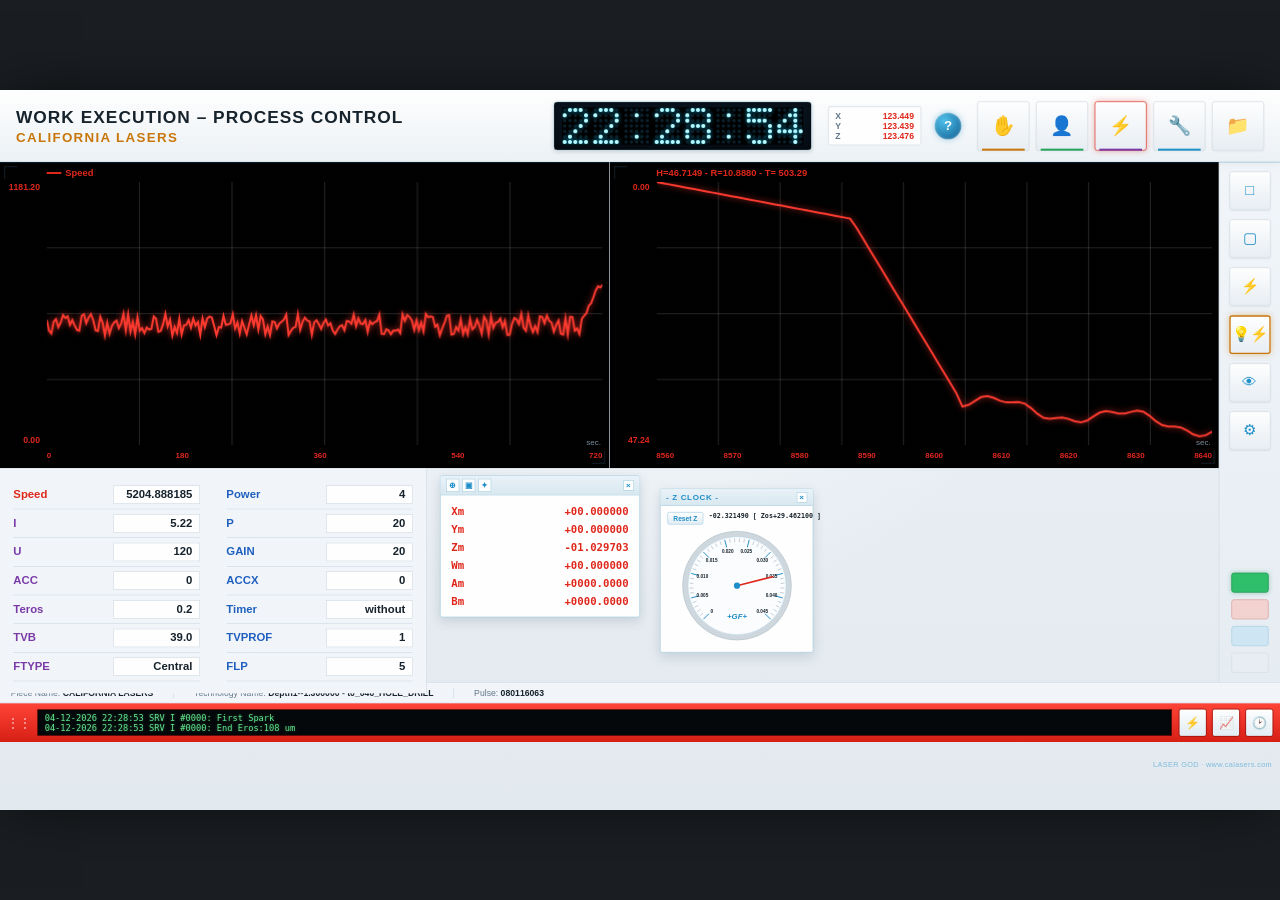
<file: v1.0/index.html>
<!DOCTYPE html>
<html lang="en">
<head>
<meta charset="UTF-8">
<meta name="app-version" content="1.2.1">
<title>Work Execution - Process Control</title>
<link rel="stylesheet" href="style.css">
</head>
<body>

<div class="scaler" id="scaler">
<div class="stage">

  <!-- TITLE BAR -->
  <div class="titlebar">
    <div class="title-block">
      <h1>Work Execution &ndash; Process Control</h1>
      <h2 id="pieceTitle">CALIFORNIA LASERS</h2>
    </div>

    <div class="clockpanel">
      <canvas id="ledClock"></canvas>
    </div>

    <div class="coordbox">
      <div><span>X</span><b id="coordX">123.456</b></div>
      <div><span>Y</span><b id="coordY">123.456</b></div>
      <div><span>Z</span><b id="coordZ">123.456</b></div>
    </div>

    <div class="help-btn">?</div>

    <div class="ribbon">
      <div class="ribbon-icon" data-bar="yellow">&#9995;</div>
      <div class="ribbon-icon" data-bar="green">&#128100;</div>
      <div class="ribbon-icon active" data-bar="purple">&#9889;</div>
      <div class="ribbon-icon" data-bar="blue">&#128295;</div>
      <div class="ribbon-icon" data-bar="none">&#128193;</div>
    </div>
  </div>

  <!-- MAIN CONTENT -->
  <div class="content">

    <div class="left-col">

      <div class="charts-row">
        <div class="chart-panel">
          <div class="chart-legend"><span class="swatch"></span>Speed</div>
          <div class="chart-ylabels">
            <span id="speedYMax">1181.20</span>
            <span id="speedYMin">0.00</span>
          </div>
          <canvas id="speedChart"></canvas>
          <div class="chart-xlabels">
            <span>0</span><span>180</span><span>360</span><span>540</span><span>720</span>
          </div>
          <div class="chart-unit">sec.</div>
        </div>

        <div class="chart-panel">
          <div class="chart-legend depth-legend" id="depthLegend">H=47.2440 - R=11.0270 - T= 501.23</div>
          <div class="chart-ylabels">
            <span>0.00</span>
            <span id="depthYMin">47.24</span>
          </div>
          <canvas id="depthChart"></canvas>
          <div class="chart-xlabels" id="depthXLabels">
            <span>8560</span><span>8570</span><span>8580</span><span>8590</span><span>8600</span><span>8610</span><span>8620</span><span>8630</span><span>8640</span>
          </div>
          <div class="chart-unit">sec.</div>
        </div>
      </div>

      <div class="lower-row">
        <div class="data-panel">
          <div class="data-col">
            <div class="row red"><span>Speed</span><b id="valSpeed">5197.259627</b></div>
            <div class="row purple"><span>I</span><b id="valI">5.1</b></div>
            <div class="row purple"><span>U</span><b>120</b></div>
            <div class="row purple"><span>ACC</span><b>0</b></div>
            <div class="row purple"><span>Teros</span><b>0.2</b></div>
            <div class="row purple"><span>TVB</span><b id="valTVB">39.4</b></div>
            <div class="row purple"><span>FTYPE</span><b>Central</b></div>
          </div>
          <div class="data-col">
            <div class="row blue"><span>Power</span><b>4</b></div>
            <div class="row blue"><span>P</span><b>20</b></div>
            <div class="row blue"><span>GAIN</span><b>20</b></div>
            <div class="row blue"><span>ACCX</span><b>0</b></div>
            <div class="row blue"><span>Timer</span><b>without</b></div>
            <div class="row blue"><span>TVPROF</span><b>1</b></div>
            <div class="row blue"><span>FLP</span><b>5</b></div>
          </div>
        </div>

        <div class="float-area">
          <div class="win xyzwin">
            <div class="win-title">
              <div class="win-icons">
                <span class="wi">&#8853;</span><span class="wi">&#9635;</span><span class="wi">&#10022;</span>
              </div>
              <span class="win-x">&times;</span>
            </div>
            <div class="xyz-rows">
              <div><span>Xm</span><b>+00.000000</b></div>
              <div><span>Ym</span><b>+00.000000</b></div>
              <div><span>Zm</span><b id="miniZm">-01.025630</b></div>
              <div><span>Wm</span><b>+00.000000</b></div>
              <div><span>Am</span><b>+0000.0000</b></div>
              <div><span>Bm</span><b>+0000.0000</b></div>
            </div>
          </div>

          <div class="win zclockwin">
            <div class="win-title">
              <span class="win-label">- Z Clock -</span>
              <span class="win-x">&times;</span>
            </div>
            <div class="zclock-body">
              <button class="reset-z">Reset Z</button>
              <div class="zreadout"><span id="zBig">-02.574528</span> [ <span id="zOffset">Zos+29.531591</span> ]</div>
              <svg viewBox="0 0 300 300" class="dial">
                <circle cx="150" cy="150" r="140" class="dial-rim"/>
                <circle cx="150" cy="150" r="126" class="dial-face"/>
                <g id="dialTicks"></g>
                <g id="dialLabels"></g>
                <text x="150" y="235" class="dial-brand">+GF+</text>
                <line id="needle" x1="150" y1="150" x2="150" y2="55" class="needle"/>
                <circle cx="150" cy="150" r="8" class="hub"/>
              </svg>
            </div>
          </div>
        </div>
      </div>

    </div>

    <div class="right-rail">
      <div class="rail-icon">&#9633;</div>
      <div class="rail-icon">&#9634;</div>
      <div class="rail-icon">&#9889;</div>
      <div class="rail-icon active">&#128161;&#9889;</div>
      <div class="rail-icon">&#128065;</div>
      <div class="rail-icon">&#9881;</div>
      <div class="rail-lamps">
        <span class="lamp green"></span>
        <span class="lamp red on" id="lampRed"></span>
        <span class="lamp blue"></span>
        <span class="lamp gray"></span>
      </div>
    </div>

  </div>

  <!-- STATUS BAR -->
  <div class="statusbar">
    <span>Piece Name: <b id="statusPiece">CALIFORNIA LASERS</b></span>
    <span>Technology Name: <b>Depth1--1.300000 - t0_040_HOLE_DRILL</b></span>
    <span>Pulse: <b id="statusPulse">080115963</b></span>
  </div>

  <!-- LOG BAR -->
  <div class="logbar">
    <div class="log-handle">&#8942;&#8942;</div>
    <div class="log-lines">
      <div class="log-line" id="logLine1"></div>
      <div class="log-line" id="logLine2"></div>
    </div>
    <div class="log-icons">
      <div class="log-icon">&#9889;</div>
      <div class="log-icon">&#128200;</div>
      <div class="log-icon">&#128337;</div>
    </div>
  </div>

  <div class="credit">LASER GOD &middot; www.calasers.com</div>

</div>
</div>

<script src="script.js"></script>
</body>
</html>
</file>
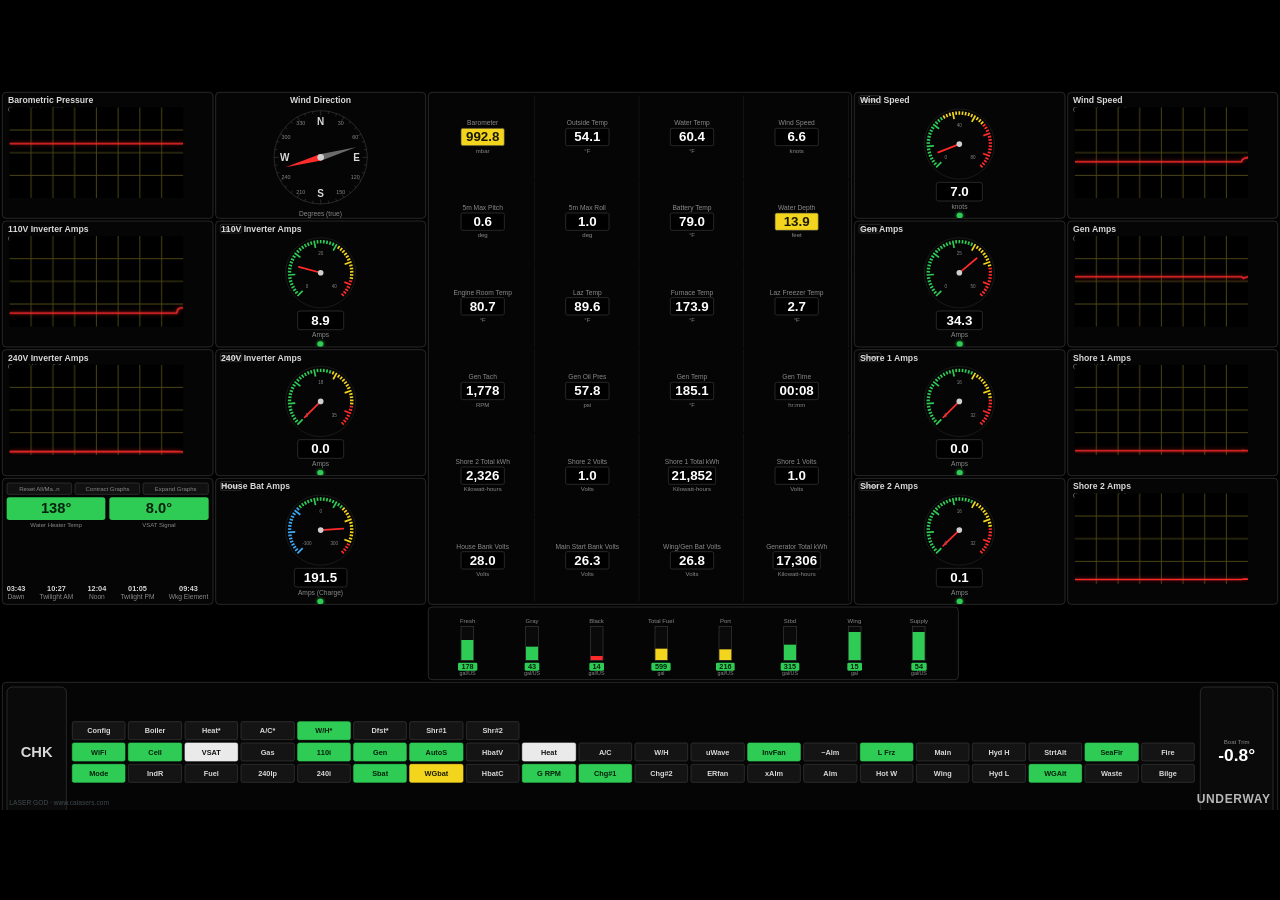
<file: v2.0/index.html>
<!DOCTYPE html>
<html lang="en">
<head>
<meta charset="UTF-8">
<meta name="app-version" content="2.0.0">
<title>Systems Monitor</title>
<link rel="stylesheet" href="style.css">
</head>
<body>

<div class="scaler" id="scaler">
<div class="stage" id="stage">

  <!-- Row 1 -->
  <div class="cell chart-slot" id="chart-bar" style="grid-column:1/3; grid-row:1;"></div>
  <div class="cell" id="compass" style="grid-column:3/5; grid-row:1;"></div>
  <div class="cell lcd-block" id="lcdBlock" style="grid-column:5/9; grid-row:1/5;"></div>
  <div class="cell gauge-slot" id="gauge-wind" style="grid-column:9/11; grid-row:1;"></div>
  <div class="cell chart-slot" id="chart-wind" style="grid-column:11/13; grid-row:1;"></div>

  <!-- Row 2 -->
  <div class="cell chart-slot" id="chart-inv110" style="grid-column:1/3; grid-row:2;"></div>
  <div class="cell gauge-slot" id="gauge-inv110" style="grid-column:3/5; grid-row:2;"></div>
  <div class="cell gauge-slot" id="gauge-gen" style="grid-column:9/11; grid-row:2;"></div>
  <div class="cell chart-slot" id="chart-gen" style="grid-column:11/13; grid-row:2;"></div>

  <!-- Row 3 -->
  <div class="cell chart-slot" id="chart-inv240" style="grid-column:1/3; grid-row:3;"></div>
  <div class="cell gauge-slot" id="gauge-inv240" style="grid-column:3/5; grid-row:3;"></div>
  <div class="cell gauge-slot" id="gauge-shore1" style="grid-column:9/11; grid-row:3;"></div>
  <div class="cell chart-slot" id="chart-shore1" style="grid-column:11/13; grid-row:3;"></div>

  <!-- Row 4 -->
  <div class="cell misc-panel" id="miscPanel" style="grid-column:1/3; grid-row:4;"></div>
  <div class="cell gauge-slot" id="gauge-housebat" style="grid-column:3/5; grid-row:4;"></div>
  <div class="cell gauge-slot" id="gauge-shore2" style="grid-column:9/11; grid-row:4;"></div>
  <div class="cell chart-slot" id="chart-shore2" style="grid-column:11/13; grid-row:4;"></div>

  <!-- Row 5: tanks -->
  <div class="cell tank-row" id="tankRow" style="grid-column:5/10; grid-row:5;"></div>

  <!-- Row 6: button grid -->
  <div class="cell button-bar" id="buttonBar" style="grid-column:1/13; grid-row:6;"></div>

  <div class="underway">UNDERWAY</div>
  <div class="credit">LASER GOD &middot; www.calasers.com</div>

</div>
</div>

<script src="script.js"></script>
</body>
</html>
</file>
<file: v1.0/style.css>
* { box-sizing: border-box; margin: 0; padding: 0; }

:root {
  --bg-panel: #ffffff;
  --bg-panel-2: #f2f6fa;
  --cyan: #1f8fc9;
  --cyan-dim: #a9d0e2;
  --cyan-glow: rgba(31, 143, 201, 0.30);
  --red: #e0271b;
  --red-glow: rgba(224, 39, 27, 0.35);
  --amber: #c9770a;
  --purple: #7a3aa8;
  --blue: #1f5fbf;
  --text: #17232c;
  --text-dim: #62778a;
  --border: #d3dde4;
}

html, body {
  width: 100%; height: 100%;
  background: #1a1e22;
  overflow: hidden;
  font-family: "Segoe UI", Tahoma, Arial, sans-serif;
}

.scaler {
  width: 100vw; height: 100vh;
  display: flex; align-items: center; justify-content: center;
  background: #1a1e22;
}

.stage {
  width: 1920px; height: 1080px;
  flex: none;
  position: relative;
  background:
    radial-gradient(ellipse at 50% -10%, #ffffff 0%, transparent 55%),
    linear-gradient(180deg, #eef3f7 0%, #e3eaf0 100%);
  color: var(--text);
  transform-origin: center center;
  overflow: hidden;
  box-shadow: 0 0 80px rgba(0,0,0,0.5);
}

/* faint scifi scanline + sweep overlay - subtle on light chrome */
.stage::before {
  content: "";
  position: absolute; inset: 0;
  pointer-events: none;
  z-index: 50;
  background-image:
    repeating-linear-gradient(180deg, rgba(20,40,55,0.015) 0px, rgba(20,40,55,0.015) 1px, transparent 1px, transparent 3px);
  opacity: 0.6;
}
.stage::after {
  content: "";
  position: absolute; left: -20%; right: -20%; height: 160px;
  top: -160px;
  pointer-events: none;
  z-index: 51;
  background: linear-gradient(180deg, transparent, rgba(31,143,201,0.07), transparent);
  animation: scanSweep 9s linear infinite;
}
@keyframes scanSweep {
  0% { top: -160px; }
  100% { top: 1080px; }
}

/* ---------- TITLE BAR ---------- */
.titlebar {
  height: 108px;
  display: flex;
  align-items: center;
  padding: 0 24px;
  background: linear-gradient(180deg, #ffffff 0%, #edf2f6 100%);
  border-bottom: 1px solid var(--border);
  box-shadow: 0 1px 0 rgba(31,143,201,0.3), 0 4px 14px rgba(0,0,0,0.06);
  position: relative;
  z-index: 2;
}

.title-block { flex: 1; }
.title-block h1 {
  font-size: 26px; font-weight: 700; color: var(--text);
  letter-spacing: 1.5px; text-transform: uppercase;
}
.title-block h2 {
  font-size: 20px; font-weight: 700; color: var(--amber);
  margin-top: 4px; letter-spacing: 2px; text-transform: uppercase;
}

/* ---------- LED DOT-MATRIX CLOCK (stays a dark "screen" inset) ---------- */
.clockpanel {
  background: linear-gradient(180deg, #0a1520, #060d15);
  border: 1px solid var(--cyan-dim);
  border-radius: 6px;
  padding: 8px 12px;
  margin-right: 24px;
  box-shadow: inset 0 0 12px rgba(0,0,0,0.6), 0 2px 6px rgba(0,0,0,0.15);
  display: flex; align-items: center; justify-content: center;
}
.clockpanel canvas { display: block; }

.coordbox {
  width: 140px;
  background: var(--bg-panel);
  border: 1px solid var(--border);
  border-radius: 4px;
  padding: 6px 10px;
  font-size: 13px;
  color: var(--red);
  font-weight: 700;
  margin-right: 20px;
  box-shadow: inset 0 1px 3px rgba(0,0,0,0.06);
}
.coordbox div { display: flex; justify-content: space-between; }
.coordbox span { color: var(--text-dim); }

.help-btn {
  width: 40px; height: 40px;
  border-radius: 50%;
  background: radial-gradient(circle at 35% 30%, #4fc0ea, #0d5b8f);
  color: #ffffff;
  display: flex; align-items: center; justify-content: center;
  font-weight: 800; font-size: 20px;
  margin-right: 24px;
  box-shadow: 0 0 10px rgba(31,143,201,0.4), inset 0 0 4px rgba(255,255,255,0.6);
}

.ribbon { display: flex; gap: 10px; }
.ribbon-icon {
  width: 78px; height: 74px;
  background: linear-gradient(180deg, #ffffff, #e8eef3);
  border: 1px solid var(--border);
  border-radius: 4px;
  display: flex; align-items: center; justify-content: center;
  font-size: 28px;
  position: relative;
  box-shadow: 0 1px 3px rgba(0,0,0,0.08);
}
.ribbon-icon.active {
  border-color: var(--red);
  box-shadow: 0 0 10px var(--red-glow), 0 1px 3px rgba(0,0,0,0.08);
}
.ribbon-icon::after {
  content: "";
  position: absolute; left: 6px; right: 6px; bottom: -1px;
  height: 3px;
}
.ribbon-icon[data-bar="yellow"]::after { background: var(--amber); }
.ribbon-icon[data-bar="green"]::after { background: #23a35a; }
.ribbon-icon[data-bar="purple"]::after { background: var(--purple); }
.ribbon-icon[data-bar="blue"]::after { background: var(--cyan); }

/* ---------- CONTENT ---------- */
.content {
  height: 780px;
  display: flex;
  position: relative;
  z-index: 1;
}

.left-col {
  flex: 1;
  display: flex;
  flex-direction: column;
}

.charts-row {
  height: 460px;
  display: flex;
  border-bottom: 1px solid var(--border);
}

.chart-panel {
  flex: 1;
  background: #000;
  position: relative;
  border-right: 1px solid var(--border);
  padding: 30px 10px 34px 70px;
}
.chart-panel:last-child { border-right: none; }
.chart-panel::before, .chart-panel::after {
  content: "";
  position: absolute; width: 18px; height: 18px;
  border-color: var(--cyan); pointer-events: none;
  opacity: 0.7;
}
.chart-panel::before { top: 6px; left: 6px; border-top: 2px solid; border-left: 2px solid; }
.chart-panel::after { bottom: 6px; right: 6px; border-bottom: 2px solid; border-right: 2px solid; }

.chart-legend {
  position: absolute; top: 8px; left: 70px;
  color: var(--red); font-size: 14px; font-weight: 600;
  display: flex; align-items: center; gap: 6px;
}
.chart-legend .swatch { width: 22px; height: 3px; background: var(--red); display: inline-block; }
.depth-legend { color: var(--red); font-size: 14px; left: 70px; }

.chart-ylabels {
  position: absolute; left: 4px; top: 30px; bottom: 34px;
  width: 62px;
  display: flex; flex-direction: column; justify-content: space-between;
  color: var(--red); font-size: 13px; font-weight: 600; text-align: right;
  padding-right: 6px;
}

canvas { width: 100%; height: 100%; display: block; background: #000; }

.chart-xlabels {
  position: absolute; left: 70px; right: 10px; bottom: 12px;
  display: flex; justify-content: space-between;
  color: var(--red); font-size: 12px; font-weight: 600;
}
.chart-unit {
  position: absolute; right: 12px; bottom: 32px;
  color: #7a8fa0; font-size: 12px;
}

.lower-row {
  flex: 1;
  display: flex;
  position: relative;
}

.data-panel {
  width: 640px;
  display: flex;
  background: var(--bg-panel-2);
  border-right: 1px solid var(--border);
  padding: 18px 20px;
  gap: 40px;
}
.data-col { flex: 1; }
.data-col .row {
  display: flex; justify-content: space-between; align-items: center;
  padding: 7px 0;
  font-size: 17px; font-weight: 600;
  border-bottom: 1px solid var(--border);
}
.data-col .row b {
  background: #ffffff; padding: 3px 10px; border: 1px solid var(--border);
  min-width: 130px; text-align: right; font-weight: 700;
  color: var(--text);
}
.row.red { color: var(--red); }
.row.purple { color: var(--purple); }
.row.blue { color: var(--blue); }

.float-area {
  flex: 1;
  position: relative;
}

.win {
  position: absolute;
  background: var(--bg-panel);
  border: 1px solid var(--cyan-dim);
  box-shadow: 0 6px 18px rgba(20,50,70,0.15);
  border-radius: 3px;
}

.win-title {
  background: linear-gradient(180deg, #eaf3f9, #d9e8f0);
  padding: 4px 8px;
  display: flex; align-items: center; justify-content: space-between;
  font-size: 12px; font-weight: 700; color: var(--cyan);
  letter-spacing: 1px; text-transform: uppercase;
  border-bottom: 1px solid var(--cyan-dim);
}
.win-icons { display: flex; gap: 4px; }
.wi {
  width: 20px; height: 20px;
  background: #ffffff;
  border: 1px solid var(--cyan-dim);
  color: var(--cyan);
  display: flex; align-items: center; justify-content: center;
  font-size: 12px;
}
.win-x {
  width: 16px; height: 16px;
  background: #ffffff;
  border: 1px solid var(--cyan-dim);
  color: var(--cyan);
  display: flex; align-items: center; justify-content: center;
  font-size: 12px; font-weight: 700; cursor: default;
}

.xyzwin { top: 10px; left: 20px; width: 300px; }
.xyz-rows { padding: 10px 16px; }
.xyz-rows div {
  display: flex; justify-content: space-between; padding: 4px 0;
  font-size: 16px; font-weight: 600; color: var(--red);
  font-family: "Consolas", monospace;
}

.zclockwin { top: 30px; left: 350px; width: 230px; }
.zclock-body { padding: 8px 10px 12px; position: relative; }
.reset-z {
  position: absolute; left: 10px; top: 9px;
  background: linear-gradient(180deg, #ffffff, #e2edf4);
  border: 1px solid var(--cyan-dim);
  color: var(--cyan);
  padding: 3px 8px;
  font-weight: 700; font-size: 10px;
  border-radius: 3px;
  cursor: default;
}
.zreadout {
  position: absolute; left: 72px; top: 9px;
  font-family: "Consolas", monospace;
  font-size: 10px; font-weight: 700; color: var(--text);
  white-space: nowrap;
}

.dial { width: 175px; height: 175px; display: block; margin: 24px auto 0; }
.dial-rim { fill: #cfd8de; stroke: #9fb0ba; stroke-width: 1; }
.dial-face { fill: #fbfdff; stroke: var(--cyan-dim); stroke-width: 1; }
.dial-brand { fill: var(--cyan); font-size: 20px; font-weight: 800; text-anchor: middle; font-style: italic; }
.needle { stroke: var(--red); stroke-width: 4; stroke-linecap: round; transform-origin: 150px 150px; }
.hub { fill: var(--cyan); }
.tick { stroke: #9fb0ba; stroke-width: 1.5; }
.tick.major { stroke: var(--cyan); stroke-width: 2.5; }
.dial-num { font-size: 12px; fill: var(--text); font-weight: 700; text-anchor: middle; }

/* ---------- RIGHT RAIL ---------- */
.right-rail {
  width: 92px;
  background: linear-gradient(180deg, #f2f6fa, #e6edf3);
  border-left: 1px solid var(--border);
  display: flex; flex-direction: column; align-items: center;
  padding: 14px 0; gap: 14px;
}
.rail-icon {
  width: 62px; height: 58px;
  background: linear-gradient(180deg, #ffffff, #e8eef3);
  border: 1px solid var(--border);
  color: var(--cyan);
  border-radius: 4px;
  display: flex; align-items: center; justify-content: center;
  font-size: 22px;
  box-shadow: 0 1px 3px rgba(0,0,0,0.08);
}
.rail-icon.active {
  border: 2px solid var(--amber);
  box-shadow: 0 0 10px rgba(201,119,10,0.4);
}
.rail-lamps { margin-top: auto; display: flex; flex-direction: column; gap: 10px; }
.lamp {
  width: 56px; height: 30px;
  border-radius: 4px;
  border: 1px solid var(--border);
  display: block;
  background: #e8eef3;
}
.lamp.green { background: #2fbf6a; border-color: #1e9450; box-shadow: 0 0 8px rgba(30,148,80,0.4); }
.lamp.blue { background: #cfe6f4; border-color: var(--cyan-dim); }
.lamp.gray { background: #e8eef3; }
.lamp.red { background: #f3d3d0; border-color: #d99f9a; }
.lamp.red.on { background: var(--red); box-shadow: 0 0 14px var(--red-glow); }

/* ---------- STATUS BAR ---------- */
.statusbar {
  height: 32px;
  background: var(--bg-panel-2);
  border-top: 1px solid var(--border);
  border-bottom: 1px solid var(--border);
  display: flex; align-items: center;
  gap: 30px;
  padding: 0 16px;
  font-size: 13px;
  color: var(--text-dim);
}
.statusbar b { color: var(--text); font-weight: 600; }
.statusbar span { border-right: 1px solid var(--border); padding-right: 30px; }
.statusbar span:last-child { border-right: none; }

/* ---------- LOG BAR ---------- */
.logbar {
  height: 58px;
  background: linear-gradient(180deg, #ff4438, #d81f14);
  display: flex; align-items: center;
  padding: 0 10px;
  gap: 10px;
}
.log-handle { color: #ffe2df; font-size: 18px; opacity: 0.85; }
.log-lines { flex: 1; background: #04070a; border: 1px solid #8a0f08; padding: 4px 10px; }
.log-line {
  font-family: "Consolas", monospace;
  font-size: 13px;
  color: #63e88f;
  text-shadow: 0 0 5px rgba(99,232,143,0.4);
  white-space: nowrap;
  overflow: hidden;
  text-overflow: ellipsis;
}
.log-icons { display: flex; gap: 8px; }
.log-icon {
  width: 42px; height: 42px;
  background: linear-gradient(180deg, #ffffff, #e2edf4);
  border: 1px solid #8a0f08;
  color: var(--cyan);
  border-radius: 4px;
  display: flex; align-items: center; justify-content: center;
  font-size: 18px;
}

.credit {
  position: absolute;
  right: 12px;
  bottom: 62px;
  font-size: 11px;
  color: rgba(31,143,201,0.5);
  letter-spacing: 0.5px;
  z-index: 2;
}
</file>
<file: v2.0/style.css>
* { box-sizing: border-box; margin: 0; padding: 0; }

:root {
  --bg: #000000;
  --panel: #050505;
  --border: #3a3a3a;
  --text: #d9d9d9;
  --text-dim: #8a8a8a;
  --red: #ff2a2a;
  --green: #2ecc55;
  --yellow: #f4d51e;
  --amber: #f2a71b;
  --blue: #3fa8f4;
  --grid-line: #4a4416;
}

html, body {
  width: 100%; height: 100%;
  background: #000;
  overflow: hidden;
  font-family: "Segoe UI", Tahoma, Arial, sans-serif;
}

.scaler {
  width: 100vw; height: 100vh;
  display: flex; align-items: center; justify-content: center;
  background: #000;
}

.stage {
  width: 1920px; height: 1080px;
  flex: none;
  position: relative;
  background: #000;
  color: var(--text);
  transform-origin: center center;
  overflow: hidden;
  display: grid;
  grid-template-columns: repeat(12, 1fr);
  grid-template-rows: 190px 190px 190px 190px 110px 210px;
  gap: 3px;
  padding: 3px;
}

.cell {
  background: var(--panel);
  border: 1px solid var(--border);
  border-radius: 6px;
  position: relative;
  overflow: hidden;
}

.panel-label {
  position: absolute;
  top: 4px; left: 8px;
  font-size: 13px; font-weight: 700; color: var(--text);
  z-index: 3;
}

/* ---------- CHART TILES ---------- */
.chart-slot { padding: 22px 44px 30px 10px; }
.chart-current {
  position: absolute; top: 20px; left: 8px;
  font-size: 10px; color: var(--text-dim);
}
.chart-canvas-wrap { position: relative; width: 100%; height: 100%; }
canvas { width: 100%; height: 100%; display: block; background: #000; }
.chart-yaxis {
  position: absolute; right: -40px; top: 0; bottom: 0;
  width: 38px;
  display: flex; flex-direction: column; justify-content: space-between;
  font-size: 10px; color: var(--text-dim); text-align: left;
}
.chart-xaxis {
  position: absolute; left: 0; right: 0; bottom: -18px;
  display: flex; justify-content: space-between;
  font-size: 9px; color: var(--text-dim);
}
.chart-controls {
  position: absolute; left: 4px; bottom: -30px;
  display: flex; align-items: center; gap: 4px;
  font-size: 9px; color: var(--text-dim);
}
.chart-controls .arrow {
  width: 12px; height: 12px;
  border: 1px solid var(--border);
  display: flex; align-items: center; justify-content: center;
  font-size: 8px;
}
.chart-unit {
  position: absolute; right: -40px; bottom: -30px;
  font-size: 10px; color: var(--text-dim);
}

/* ---------- GAUGE TILES ---------- */
.gauge-slot { display: flex; flex-direction: column; align-items: center; padding-top: 22px; }
.gauge-svg { width: 130px; height: 130px; }
.gauge-value {
  margin-top: 2px;
  background: #000;
  border: 1px solid var(--border);
  border-radius: 4px;
  padding: 2px 14px;
  font-size: 20px; font-weight: 700; color: #fff;
  min-width: 70px; text-align: center;
}
.gauge-unit { font-size: 10px; color: var(--text-dim); margin-top: 2px; }
.gauge-dot {
  width: 9px; height: 9px; border-radius: 50%;
  background: var(--green); margin-top: 4px;
  box-shadow: 0 0 5px var(--green);
}
.gauge-reset {
  position: absolute; top: 4px; left: 6px;
  font-size: 9px; color: var(--text-dim);
  border: 1px solid var(--border); border-radius: 3px;
  padding: 1px 4px;
}
.needle { stroke: var(--red); stroke-width: 3; stroke-linecap: round; transform-origin: 65px 65px; }
.gauge-hub { fill: #cfcfcf; }
.gauge-num { font-size: 8px; fill: var(--text-dim); text-anchor: middle; }
.band-tick { stroke-width: 3; }

/* ---------- COMPASS ---------- */
#compass { display: flex; flex-direction: column; align-items: center; padding-top: 22px; }
.compass-svg { width: 150px; height: 150px; }
.compass-face { fill: #050505; stroke: var(--border); }
.compass-letter { font-size: 15px; fill: var(--text); font-weight: 700; text-anchor: middle; }
.compass-deg { font-size: 8px; fill: var(--text-dim); text-anchor: middle; }
.compass-needle-n { fill: var(--red); }
.compass-needle-s { fill: #6a6a6a; }
.compass-label { margin-top: 4px; font-size: 10px; color: var(--text-dim); }
.compass-title { position: absolute; top: 4px; left: 0; right: 0; text-align: center; font-size: 13px; font-weight: 700; }

/* ---------- LCD BLOCK ---------- */
.lcd-block {
  display: grid;
  grid-template-columns: repeat(4, 1fr);
  grid-template-rows: repeat(6, 1fr);
  gap: 2px;
  padding: 4px;
}
.lcd-tile {
  display: flex; flex-direction: column; align-items: center; justify-content: center;
  gap: 2px;
  border-right: 1px solid #1a1a1a;
}
.lcd-tile .lbl { font-size: 10px; color: var(--text-dim); text-align: center; }
.lcd-tile .val {
  background: #000; border: 1px solid var(--border); border-radius: 3px;
  min-width: 66px; text-align: center;
  font-size: 20px; font-weight: 700; color: #fff;
  padding: 1px 4px;
}
.lcd-tile.hi .val { background: var(--yellow); color: #1a1a00; }
.lcd-tile.green .val { background: var(--green); color: #06210c; }
.lcd-tile .unit { font-size: 9px; color: var(--text-dim); }

/* ---------- TANK ROW ---------- */
.tank-row { display: flex; align-items: flex-end; justify-content: space-around; padding: 6px 10px 4px; }
.tank-tile { display: flex; flex-direction: column; align-items: center; width: 11%; }
.tank-lbl { font-size: 9px; color: var(--text-dim); margin-bottom: 3px; text-align: center; }
.tank-bar-wrap {
  width: 20px; height: 52px;
  border: 1px solid var(--border);
  background: #0a0a0a;
  position: relative;
}
.tank-bar-fill { position: absolute; left: 0; right: 0; bottom: 0; }
.tank-val {
  margin-top: 3px; background: var(--green); color: #06210c;
  font-size: 11px; font-weight: 700; padding: 0 5px; border-radius: 2px;
}
.tank-unit { font-size: 8px; color: var(--text-dim); }

/* ---------- MISC PANEL ---------- */
.misc-panel { display: flex; flex-direction: column; padding: 6px; gap: 4px; }
.misc-top-row { display: flex; gap: 4px; }
.misc-btn {
  flex: 1; background: #111; border: 1px solid var(--border); border-radius: 3px;
  color: var(--text-dim); font-size: 9px; text-align: center; padding: 3px 2px;
}
.misc-lcd-row { display: flex; gap: 6px; }
.misc-lcd {
  flex: 1; display: flex; flex-direction: column; align-items: center;
}
.misc-lcd .val {
  background: var(--green); color: #06210c; font-size: 22px; font-weight: 800;
  border-radius: 4px; width: 100%; text-align: center; padding: 4px 0;
}
.misc-lcd .lbl { font-size: 9px; color: var(--text-dim); margin-top: 2px; text-align: center; }
.misc-times { display: flex; justify-content: space-between; margin-top: auto; }
.misc-time { font-size: 10px; color: var(--text-dim); text-align: center; }
.misc-time .t { color: var(--text); font-weight: 700; font-size: 11px; }

/* ---------- BUTTON BAR ---------- */
.button-bar { display: flex; align-items: stretch; padding: 6px; gap: 8px; }
.chk-btn {
  width: 90px;
  background: #0a0a0a; border: 1px solid var(--border); border-radius: 8px;
  color: var(--text); font-size: 22px; font-weight: 800;
  display: flex; align-items: center; justify-content: center;
}
.btn-rows { flex: 1; display: flex; flex-direction: column; gap: 4px; justify-content: center; }
.btn-row { display: grid; grid-template-columns: repeat(20, 1fr); gap: 4px; }
.btn {
  border-radius: 3px;
  font-size: 11px; font-weight: 600;
  text-align: center;
  padding: 7px 2px;
  border: 1px solid var(--border);
  color: var(--text);
  background: #141414;
}
.btn.on { background: var(--green); color: #06210c; border-color: var(--green); }
.btn.white { background: #eaeaea; color: #111; border-color: #eaeaea; }
.btn.hi { background: var(--yellow); color: #1a1a00; border-color: var(--yellow); }
.boat-trim {
  width: 110px; display: flex; flex-direction: column; align-items: center; justify-content: center;
  background: #0a0a0a; border: 1px solid var(--border); border-radius: 8px;
}
.boat-trim .lbl { font-size: 9px; color: var(--text-dim); }
.boat-trim .val { font-size: 26px; font-weight: 800; color: #fff; }

.underway {
  position: absolute; right: 14px; bottom: 6px;
  font-size: 18px; font-weight: 800; letter-spacing: 1px;
  color: #b8b8b8; z-index: 5;
}
.credit {
  position: absolute; left: 14px; bottom: 6px;
  font-size: 10px; color: rgba(120,140,150,0.5);
  z-index: 5;
}
</file>
